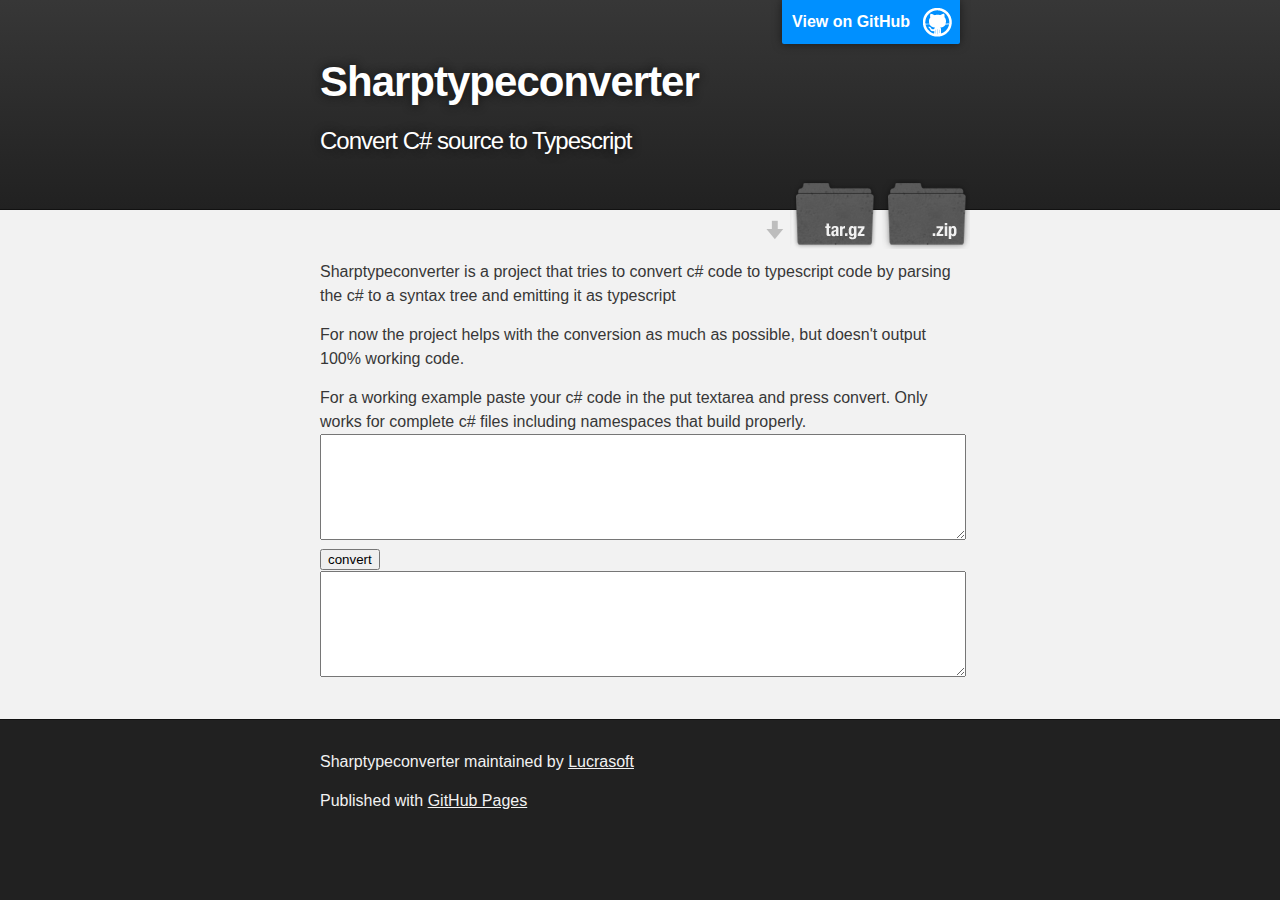
<file: index.html>
﻿<!DOCTYPE html>
<html>

  <head>
    <meta charset='utf-8'>
    <meta http-equiv="X-UA-Compatible" content="chrome=1">
    <meta name="description" content="Sharptypeconverter : Convert C# source to Typescript">

    <link rel="stylesheet" type="text/css" media="screen" href="stylesheets/stylesheet.css">

    <title>Sharptypeconverter</title>
  </head>

  <body>

    <!-- HEADER -->
    <div id="header_wrap" class="outer">
        <header class="inner">
          <a id="forkme_banner" href="https://github.com/Lucrasoft/sharptypeconverter">View on GitHub</a>

          <h1 id="project_title">Sharptypeconverter</h1>
          <h2 id="project_tagline">Convert C# source to Typescript</h2>

            <section id="downloads">
              <a class="zip_download_link" href="https://github.com/Lucrasoft/sharptypeconverter/zipball/master">Download this project as a .zip file</a>
              <a class="tar_download_link" href="https://github.com/Lucrasoft/sharptypeconverter/tarball/master">Download this project as a tar.gz file</a>
            </section>
        </header>
    </div>

    <!-- MAIN CONTENT -->
    <div id="main_content_wrap" class="outer">
      <section id="main_content" class="inner">
        <p>
          Sharptypeconverter is a project that tries to convert c# code to typescript code by parsing the c# to a syntax tree and emitting it as typescript
          <p>
          <p>
              For now the project helps with the conversion as much as possible, but doesn't output 100% working code.
          <p>
          <p>
              For a working example paste your c# code in the put textarea and press convert.
              Only works for complete c# files including namespaces that build properly.

              <textarea id="inputArea" style="width:100%; height:100px"></textarea>
              <button onclick="convert()">convert</button>
              <textarea id="outputArea" style="width:100%; height:100px"></textarea>
          </p>
      </section>
    </div>

    <!-- FOOTER  -->
    <div id="footer_wrap" class="outer">
      <footer class="inner">
        <p class="copyright">Sharptypeconverter maintained by <a href="https://github.com/Lucrasoft">Lucrasoft</a></p>
        <p>Published with <a href="http://pages.github.com">GitHub Pages</a></p>
      </footer>
    </div>

      <script>
          function convert() {
              var data = "=" + document.getElementById("inputArea").value;
              var xmlHttp = new XMLHttpRequest();
              xmlHttp.onreadystatechange = showConversion;
              xmlHttp.open("POST", "http://sharptypeconverter.lucrasoft.nl/api/convert", true);
              xmlHttp.setRequestHeader("Content-type", "application/x-www-form-urlencoded");
              xmlHttp.send(data);
          }
          function showConversion(data) {
              document.getElementById("outputArea").value = data.responseText;
          }
      </script>

  </body>
</html>
</file>
<file: stylesheets/stylesheet.css>
/*******************************************************************************
Slate Theme for GitHub Pages
by Jason Costello, @jsncostello
*******************************************************************************/

@import url(pygment_trac.css);

/*******************************************************************************
MeyerWeb Reset
*******************************************************************************/

html, body, div, span, applet, object, iframe,
h1, h2, h3, h4, h5, h6, p, blockquote, pre,
a, abbr, acronym, address, big, cite, code,
del, dfn, em, img, ins, kbd, q, s, samp,
small, strike, strong, sub, sup, tt, var,
b, u, i, center,
dl, dt, dd, ol, ul, li,
fieldset, form, label, legend,
table, caption, tbody, tfoot, thead, tr, th, td,
article, aside, canvas, details, embed,
figure, figcaption, footer, header, hgroup,
menu, nav, output, ruby, section, summary,
time, mark, audio, video {
  margin: 0;
  padding: 0;
  border: 0;
  font: inherit;
  vertical-align: baseline;
}

/* HTML5 display-role reset for older browsers */
article, aside, details, figcaption, figure,
footer, header, hgroup, menu, nav, section {
  display: block;
}

ol, ul {
  list-style: none;
}

table {
  border-collapse: collapse;
  border-spacing: 0;
}

/*******************************************************************************
Theme Styles
*******************************************************************************/

body {
  box-sizing: border-box;
  color:#373737;
  background: #212121;
  font-size: 16px;
  font-family: 'Myriad Pro', Calibri, Helvetica, Arial, sans-serif;
  line-height: 1.5;
  -webkit-font-smoothing: antialiased;
}

h1, h2, h3, h4, h5, h6 {
  margin: 10px 0;
  font-weight: 700;
  color:#222222;
  font-family: 'Lucida Grande', 'Calibri', Helvetica, Arial, sans-serif;
  letter-spacing: -1px;
}

h1 {
  font-size: 36px;
  font-weight: 700;
}

h2 {
  padding-bottom: 10px;
  font-size: 32px;
  background: url('../images/bg_hr.png') repeat-x bottom;
}

h3 {
  font-size: 24px;
}

h4 {
  font-size: 21px;
}

h5 {
  font-size: 18px;
}

h6 {
  font-size: 16px;
}

p {
  margin: 10px 0 15px 0;
}

footer p {
  color: #f2f2f2;
}

a {
  text-decoration: none;
  color: #007edf;
  text-shadow: none;

  transition: color 0.5s ease;
  transition: text-shadow 0.5s ease;
  -webkit-transition: color 0.5s ease;
  -webkit-transition: text-shadow 0.5s ease;
  -moz-transition: color 0.5s ease;
  -moz-transition: text-shadow 0.5s ease;
  -o-transition: color 0.5s ease;
  -o-transition: text-shadow 0.5s ease;
  -ms-transition: color 0.5s ease;
  -ms-transition: text-shadow 0.5s ease;
}

a:hover, a:focus {text-decoration: underline;}

footer a {
  color: #F2F2F2;
  text-decoration: underline;
}

em {
  font-style: italic;
}

strong {
  font-weight: bold;
}

img {
  position: relative;
  margin: 0 auto;
  max-width: 739px;
  padding: 5px;
  margin: 10px 0 10px 0;
  border: 1px solid #ebebeb;

  box-shadow: 0 0 5px #ebebeb;
  -webkit-box-shadow: 0 0 5px #ebebeb;
  -moz-box-shadow: 0 0 5px #ebebeb;
  -o-box-shadow: 0 0 5px #ebebeb;
  -ms-box-shadow: 0 0 5px #ebebeb;
}

p img {
  display: inline;
  margin: 0;
  padding: 0;
  vertical-align: middle;
  text-align: center;
  border: none;
}

pre, code {
  width: 100%;
  color: #222;
  background-color: #fff;

  font-family: Monaco, "Bitstream Vera Sans Mono", "Lucida Console", Terminal, monospace;
  font-size: 14px;

  border-radius: 2px;
  -moz-border-radius: 2px;
  -webkit-border-radius: 2px;
}

pre {
  width: 100%;
  padding: 10px;
  box-shadow: 0 0 10px rgba(0,0,0,.1);
  overflow: auto;
}

code {
  padding: 3px;
  margin: 0 3px;
  box-shadow: 0 0 10px rgba(0,0,0,.1);
}

pre code {
  display: block;
  box-shadow: none;
}

blockquote {
  color: #666;
  margin-bottom: 20px;
  padding: 0 0 0 20px;
  border-left: 3px solid #bbb;
}


ul, ol, dl {
  margin-bottom: 15px
}

ul {
  list-style: inside;
  padding-left: 20px;
}

ol {
  list-style: decimal inside;
  padding-left: 20px;
}

dl dt {
  font-weight: bold;
}

dl dd {
  padding-left: 20px;
  font-style: italic;
}

dl p {
  padding-left: 20px;
  font-style: italic;
}

hr {
  height: 1px;
  margin-bottom: 5px;
  border: none;
  background: url('../images/bg_hr.png') repeat-x center;
}

table {
  border: 1px solid #373737;
  margin-bottom: 20px;
  text-align: left;
 }

th {
  font-family: 'Lucida Grande', 'Helvetica Neue', Helvetica, Arial, sans-serif;
  padding: 10px;
  background: #373737;
  color: #fff;
 }

td {
  padding: 10px;
  border: 1px solid #373737;
 }

form {
  background: #f2f2f2;
  padding: 20px;
}

/*******************************************************************************
Full-Width Styles
*******************************************************************************/

.outer {
  width: 100%;
}

.inner {
  position: relative;
  max-width: 640px;
  padding: 20px 10px;
  margin: 0 auto;
}

#forkme_banner {
  display: block;
  position: absolute;
  top:0;
  right: 10px;
  z-index: 10;
  padding: 10px 50px 10px 10px;
  color: #fff;
  background: url('../images/blacktocat.png') #0090ff no-repeat 95% 50%;
  font-weight: 700;
  box-shadow: 0 0 10px rgba(0,0,0,.5);
  border-bottom-left-radius: 2px;
  border-bottom-right-radius: 2px;
}

#header_wrap {
  background: #212121;
  background: -moz-linear-gradient(top, #373737, #212121);
  background: -webkit-linear-gradient(top, #373737, #212121);
  background: -ms-linear-gradient(top, #373737, #212121);
  background: -o-linear-gradient(top, #373737, #212121);
  background: linear-gradient(top, #373737, #212121);
}

#header_wrap .inner {
  padding: 50px 10px 30px 10px;
}

#project_title {
  margin: 0;
  color: #fff;
  font-size: 42px;
  font-weight: 700;
  text-shadow: #111 0px 0px 10px;
}

#project_tagline {
  color: #fff;
  font-size: 24px;
  font-weight: 300;
  background: none;
  text-shadow: #111 0px 0px 10px;
}

#downloads {
  position: absolute;
  width: 210px;
  z-index: 10;
  bottom: -40px;
  right: 0;
  height: 70px;
  background: url('../images/icon_download.png') no-repeat 0% 90%;
}

.zip_download_link {
  display: block;
  float: right;
  width: 90px;
  height:70px;
  text-indent: -5000px;
  overflow: hidden;
  background: url(../images/sprite_download.png) no-repeat bottom left;
}

.tar_download_link {
  display: block;
  float: right;
  width: 90px;
  height:70px;
  text-indent: -5000px;
  overflow: hidden;
  background: url(../images/sprite_download.png) no-repeat bottom right;
  margin-left: 10px;
}

.zip_download_link:hover {
  background: url(../images/sprite_download.png) no-repeat top left;
}

.tar_download_link:hover {
  background: url(../images/sprite_download.png) no-repeat top right;
}

#main_content_wrap {
  background: #f2f2f2;
  border-top: 1px solid #111;
  border-bottom: 1px solid #111;
}

#main_content {
  padding-top: 40px;
}

#footer_wrap {
  background: #212121;
}



/*******************************************************************************
Small Device Styles
*******************************************************************************/

@media screen and (max-width: 480px) {
  body {
    font-size:14px;
  }

  #downloads {
    display: none;
  }

  .inner {
    min-width: 320px;
    max-width: 480px;
  }

  #project_title {
  font-size: 32px;
  }

  h1 {
    font-size: 28px;
  }

  h2 {
    font-size: 24px;
  }

  h3 {
    font-size: 21px;
  }

  h4 {
    font-size: 18px;
  }

  h5 {
    font-size: 14px;
  }

  h6 {
    font-size: 12px;
  }

  code, pre {
    min-width: 320px;
    max-width: 480px;
    font-size: 11px;
  }

}
</file>
